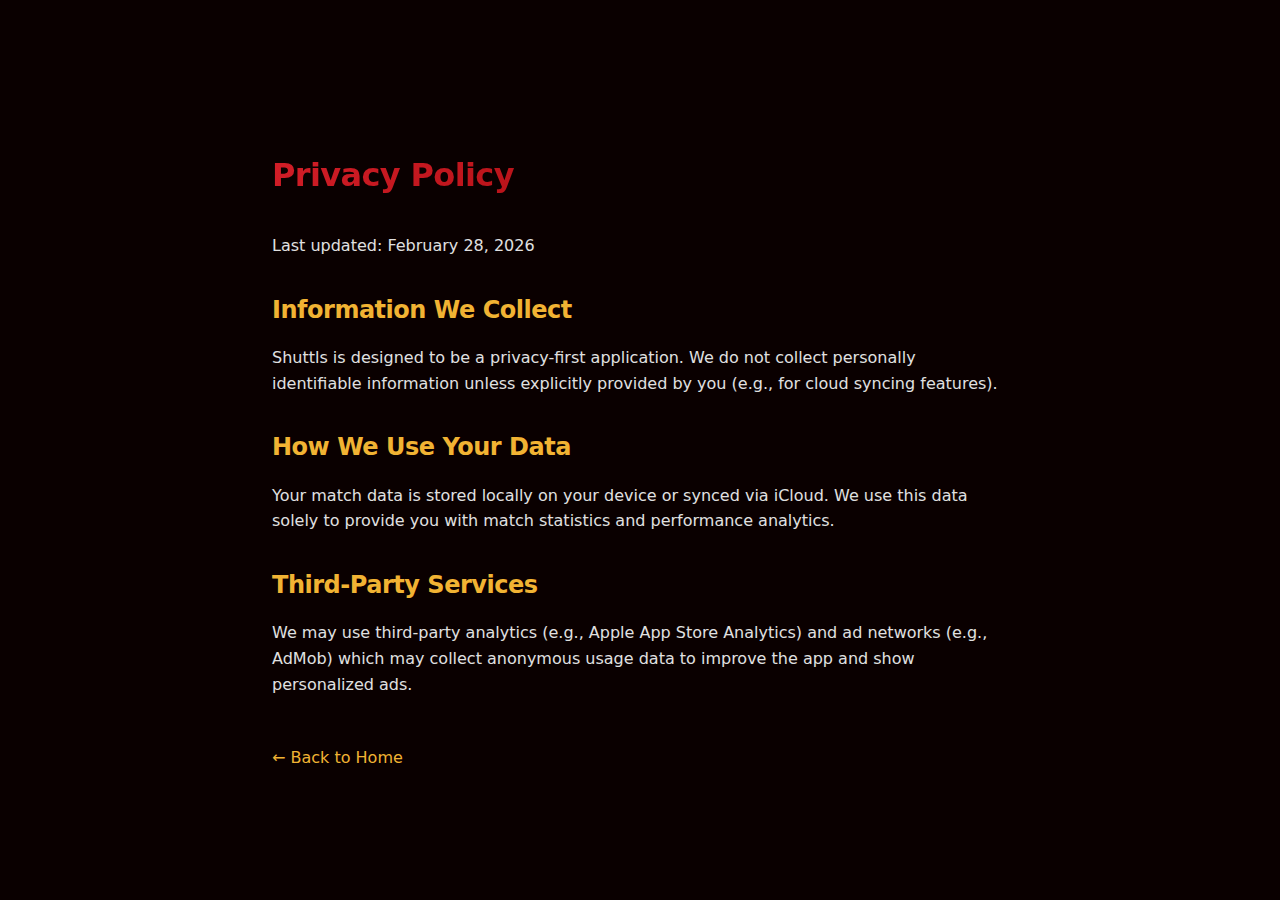
<file: privacy.html>
<!DOCTYPE html>
<html lang="en">

<head>
    <meta charset="UTF-8">
    <meta name="viewport" content="width=device-width, initial-scale=1.0">
    <title>Privacy Policy | Shuttls</title>
    <link rel="stylesheet" href="style.css">
    <style>
        .legal-content {
            padding-top: 150px;
            padding-bottom: 100px;
            max-width: 800px;
        }

        .legal-content h1 {
            margin-bottom: 2rem;
        }

        .legal-content h2 {
            margin-top: 2rem;
            margin-bottom: 1rem;
            color: var(--accent-yellow);
        }

        .legal-content p {
            margin-bottom: 1rem;
            color: var(--text-muted);
        }
    </style>
</head>

<body>
    <div class="container legal-content animate-fade-in">
        <h1 class="gradient-text">Privacy Policy</h1>
        <p>Last updated: February 28, 2026</p>

        <h2>Information We Collect</h2>
        <p>Shuttls is designed to be a privacy-first application. We do not collect personally identifiable information
            unless explicitly provided by you (e.g., for cloud syncing features).</p>

        <h2>How We Use Your Data</h2>
        <p>Your match data is stored locally on your device or synced via iCloud. We use this data solely to provide you
            with match statistics and performance analytics.</p>

        <h2>Third-Party Services</h2>
        <p>We may use third-party analytics (e.g., Apple App Store Analytics) and ad networks (e.g., AdMob) which may
            collect anonymous usage data to improve the app and show personalized ads.</p>

        <a href="index.html"
            style="color: var(--accent-yellow); text-decoration: none; display: inline-block; margin-top: 2rem;">&larr;
            Back to Home</a>
    </div>
</body>

</html>
</file>
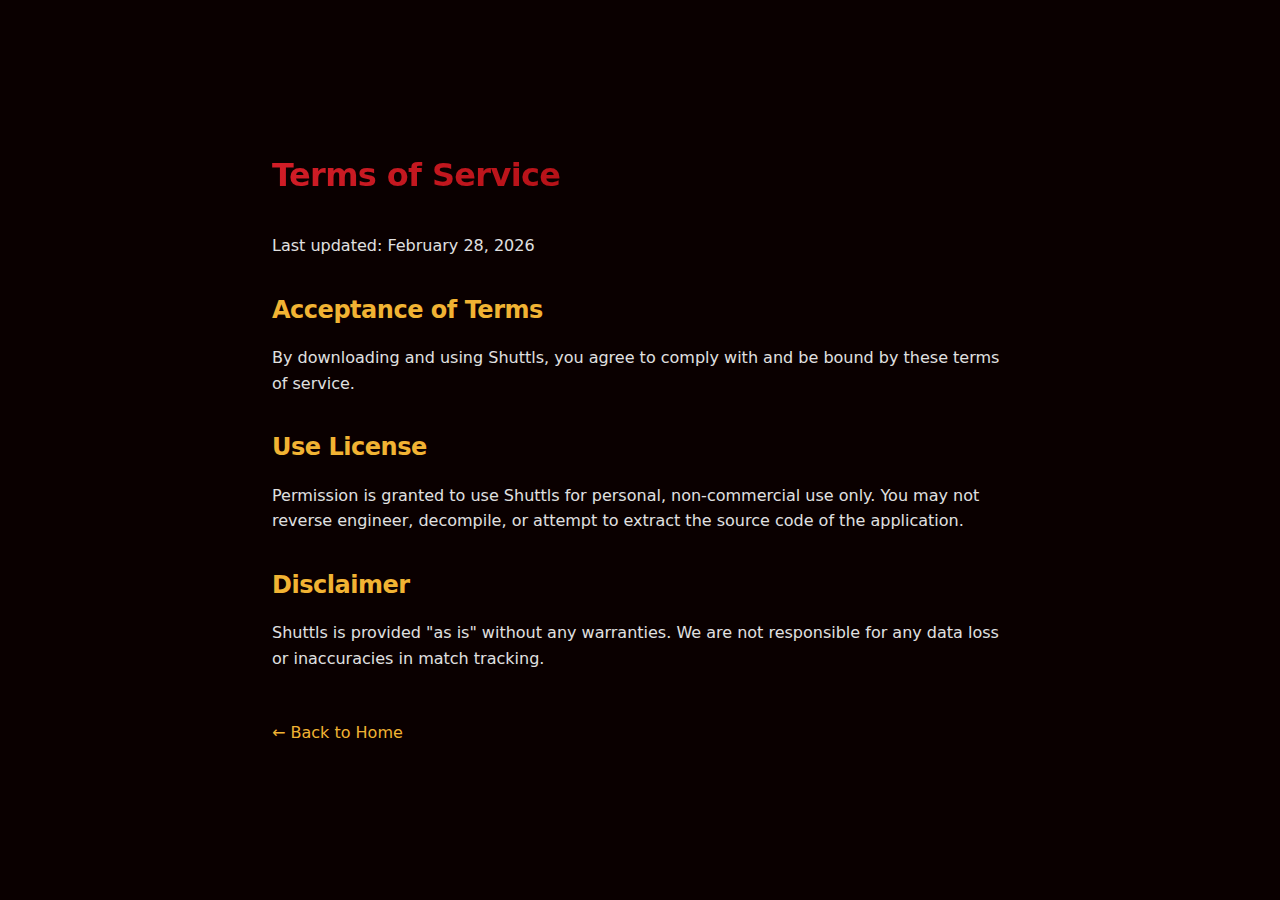
<file: terms.html>
<!DOCTYPE html>
<html lang="en">

<head>
    <meta charset="UTF-8">
    <meta name="viewport" content="width=device-width, initial-scale=1.0">
    <title>Terms of Service | Shuttls</title>
    <link rel="stylesheet" href="style.css">
    <style>
        .legal-content {
            padding-top: 150px;
            padding-bottom: 100px;
            max-width: 800px;
        }

        .legal-content h1 {
            margin-bottom: 2rem;
        }

        .legal-content h2 {
            margin-top: 2rem;
            margin-bottom: 1rem;
            color: var(--accent-yellow);
        }

        .legal-content p {
            margin-bottom: 1rem;
            color: var(--text-muted);
        }
    </style>
</head>

<body>
    <div class="container legal-content animate-fade-in">
        <h1 class="gradient-text">Terms of Service</h1>
        <p>Last updated: February 28, 2026</p>

        <h2>Acceptance of Terms</h2>
        <p>By downloading and using Shuttls, you agree to comply with and be bound by these terms of service.</p>

        <h2>Use License</h2>
        <p>Permission is granted to use Shuttls for personal, non-commercial use only. You may not reverse engineer,
            decompile, or attempt to extract the source code of the application.</p>

        <h2>Disclaimer</h2>
        <p>Shuttls is provided "as is" without any warranties. We are not responsible for any data loss or inaccuracies
            in match tracking.</p>

        <a href="index.html"
            style="color: var(--accent-yellow); text-decoration: none; display: inline-block; margin-top: 2rem;">&larr;
            Back to Home</a>
    </div>
</body>

</html>
</file>
<file: style.css>
/* Shuttls - Premium Sports Tech Design System */

:root {
    --bg-dark: #0a0000;
    --bg-card: rgba(255, 255, 255, 0.05);
    --accent-red: #d31e28;
    --accent-yellow: #f1b333;
    --text-main: #ffffff;
    --text-muted: #e0e0e0;
    --gradient-primary: linear-gradient(135deg, var(--accent-red) 0%, #8b0000 100%);
    --font-main: 'Inter', system-ui, -apple-system, sans-serif;
}

* {
    margin: 0;
    padding: 0;
    box-sizing: border-box;
}

body {
    background-color: var(--bg-dark);
    color: var(--text-main);
    font-family: var(--font-main);
    line-height: 1.6;
    overflow-x: hidden;
}

.container {
    max-width: 1200px;
    margin: 0 auto;
    padding: 0 2rem;
}

/* Typography */
h1,
h2,
h3 {
    font-weight: 800;
    letter-spacing: -0.02em;
}

.gradient-text {
    background: var(--gradient-primary);
    -webkit-background-clip: text;
    background-clip: text;
    -webkit-text-fill-color: transparent;
}

/* Hero Section */
.hero {
    height: 100vh;
    display: flex;
    align-items: center;
    justify-content: center;
    text-align: center;
    position: relative;
    padding-top: 80px;
}

.hero-content {
    z-index: 2;
}

.hero h1 {
    font-size: 5rem;
    margin-bottom: 1rem;
    text-transform: uppercase;
}

.hero p {
    font-size: 1.5rem;
    color: var(--text-muted);
    margin-bottom: 2.5rem;
    max-width: 600px;
    margin-left: auto;
    margin-right: auto;
}

/* App Store Button */
.btn-app-store {
    display: inline-flex;
    align-items: center;
    background: #000;
    color: #fff;
    padding: 0.8rem 2rem;
    border-radius: 12px;
    text-decoration: none;
    font-weight: 600;
    border: 1px solid rgba(255, 255, 255, 0.1);
    transition: transform 0.3s ease, box-shadow 0.3s ease;
}

.btn-app-store:hover {
    transform: translateY(-2px);
    box-shadow: 0 10px 20px rgba(0, 0, 0, 0.3);
}

/* Features Grid */
.features {
    padding: 100px 0;
}

.features-grid {
    display: grid;
    grid-template-columns: repeat(auto-fit, minmax(300px, 1fr));
    gap: 2rem;
}

.feature-card {
    background: var(--bg-card);
    backdrop-filter: blur(10px);
    padding: 3rem;
    border-radius: 24px;
    border: 1px solid rgba(255, 255, 255, 0.1);
    transition: transform 0.3s ease, border-color 0.3s ease;
}

.feature-card:hover {
    transform: translateY(-10px);
    border-color: var(--accent-yellow);
}

.feature-card h3 {
    font-size: 1.5rem;
    margin: 1.5rem 0 1rem;
}

.feature-card p {
    color: var(--text-muted);
}

/* Footer Control */
footer {
    padding: 60px 0;
    text-align: center;
    border-top: 1px solid rgba(255, 255, 255, 0.05);
}

.footer-links {
    display: flex;
    justify-content: center;
    gap: 2rem;
    margin-bottom: 1.5rem;
}

.footer-links a {
    color: var(--text-muted);
    text-decoration: none;
    font-size: 0.9rem;
    transition: color 0.3s ease;
}

.footer-links a:hover {
    color: var(--accent-yellow);
}

/* Growth & Partnerships */
.growth {
    padding: 100px 0;
    background: linear-gradient(to bottom, var(--bg-dark), rgba(211, 30, 40, 0.05));
}

.growth-card {
    background: var(--bg-card);
    backdrop-filter: blur(10px);
    padding: 4rem;
    border-radius: 24px;
    border: 1px solid rgba(255, 255, 255, 0.1);
    text-align: center;
}

.growth-card h2 {
    font-size: 3rem;
    margin-bottom: 1.5rem;
}

.growth-card p {
    font-size: 1.2rem;
    color: var(--text-muted);
    max-width: 800px;
    margin: 0 auto 3rem;
}

.growth-stats {
    display: flex;
    justify-content: center;
    gap: 4rem;
    flex-wrap: wrap;
}

.stat-item {
    text-align: center;
}

.stat-item .h3 {
    font-size: 3.5rem;
    font-weight: 800;
    margin-bottom: 0.5rem;
}

.stat-item span {
    color: var(--text-muted);
    font-size: 1rem;
    text-transform: uppercase;
    letter-spacing: 1px;
}

/* Enquiries Section */
.enquiries {
    padding: 100px 0;
}

.enquiries-container {
    display: grid;
    grid-template-columns: 1fr 1fr;
    gap: 4rem;
    align-items: center;
    background: var(--bg-card);
    backdrop-filter: blur(10px);
    padding: 4rem;
    border-radius: 24px;
    border: 1px solid var(--accent-red);
}

.enquiries-content h2 {
    font-size: 3rem;
    margin-bottom: 1.5rem;
}

.enquiries-content p {
    font-size: 1.1rem;
    color: var(--text-muted);
    margin-bottom: 1.5rem;
}

.enquiries-form .form-group {
    margin-bottom: 1.5rem;
}

.enquiries-form label {
    display: block;
    margin-bottom: 0.5rem;
    color: var(--text-muted);
    font-weight: 600;
}

.enquiries-form input,
.enquiries-form textarea {
    width: 100%;
    padding: 1rem;
    background: rgba(0, 0, 0, 0.5);
    border: 1px solid rgba(255, 255, 255, 0.2);
    border-radius: 12px;
    color: var(--text-main);
    font-family: var(--font-main);
    font-size: 1rem;
    transition: border-color 0.3s ease;
}

.enquiries-form input:focus,
.enquiries-form textarea:focus {
    outline: none;
    border-color: var(--accent-yellow);
}

.btn-submit {
    width: 100%;
    background: var(--gradient-primary);
    color: #fff;
    padding: 1rem;
    border: none;
    border-radius: 12px;
    font-weight: 800;
    font-size: 1.1rem;
    cursor: pointer;
    transition: transform 0.3s ease, box-shadow 0.3s ease;
}

.btn-submit:hover {
    transform: translateY(-2px);
    box-shadow: 0 10px 20px rgba(211, 30, 40, 0.3);
}

/* Micro-animations */
@keyframes fadeInUp {
    from {
        opacity: 0;
        transform: translateY(30px);
    }

    to {
        opacity: 1;
        transform: translateY(0);
    }
}

.animate-fade-in {
    animation: fadeInUp 0.8s ease-out forwards;
}

/* Responsive */
@media (max-width: 768px) {
    .hero h1 {
        font-size: 3rem;
    }

    .hero p {
        font-size: 1.1rem;
    }
}
</file>
